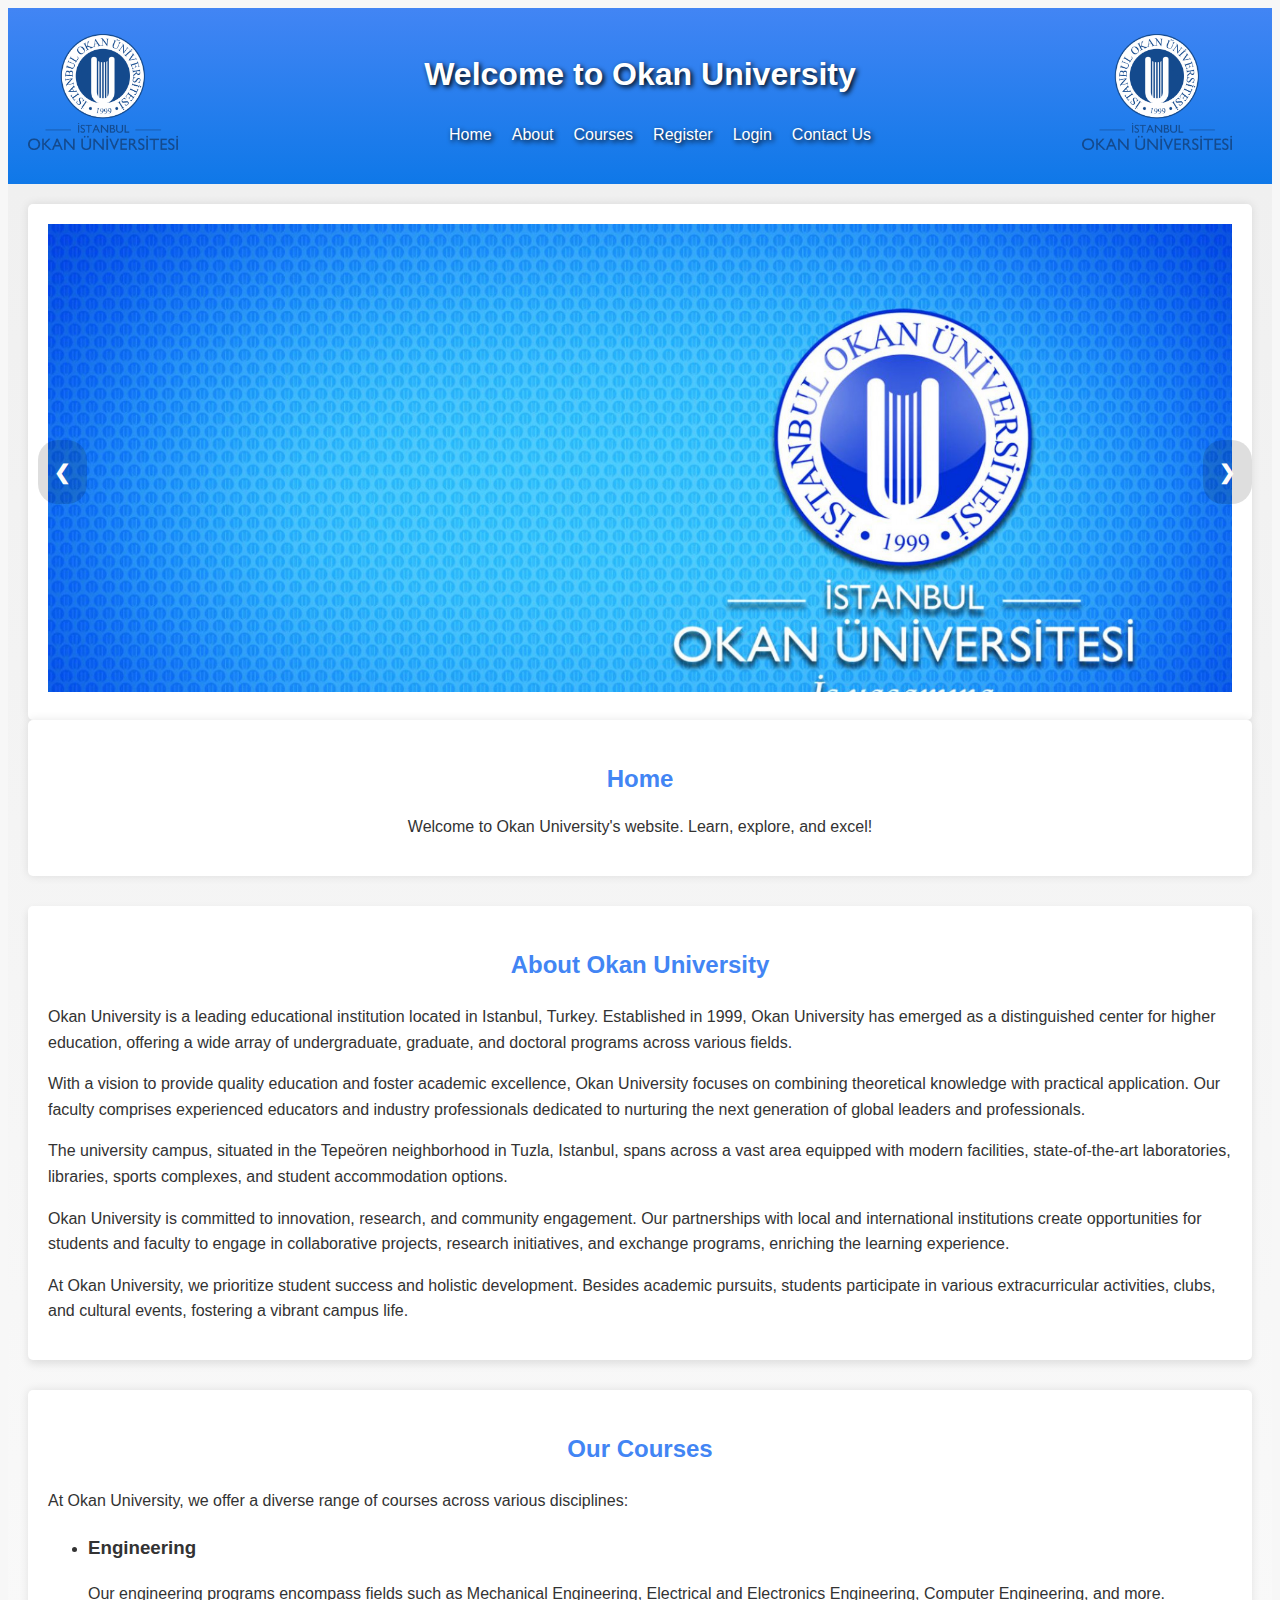
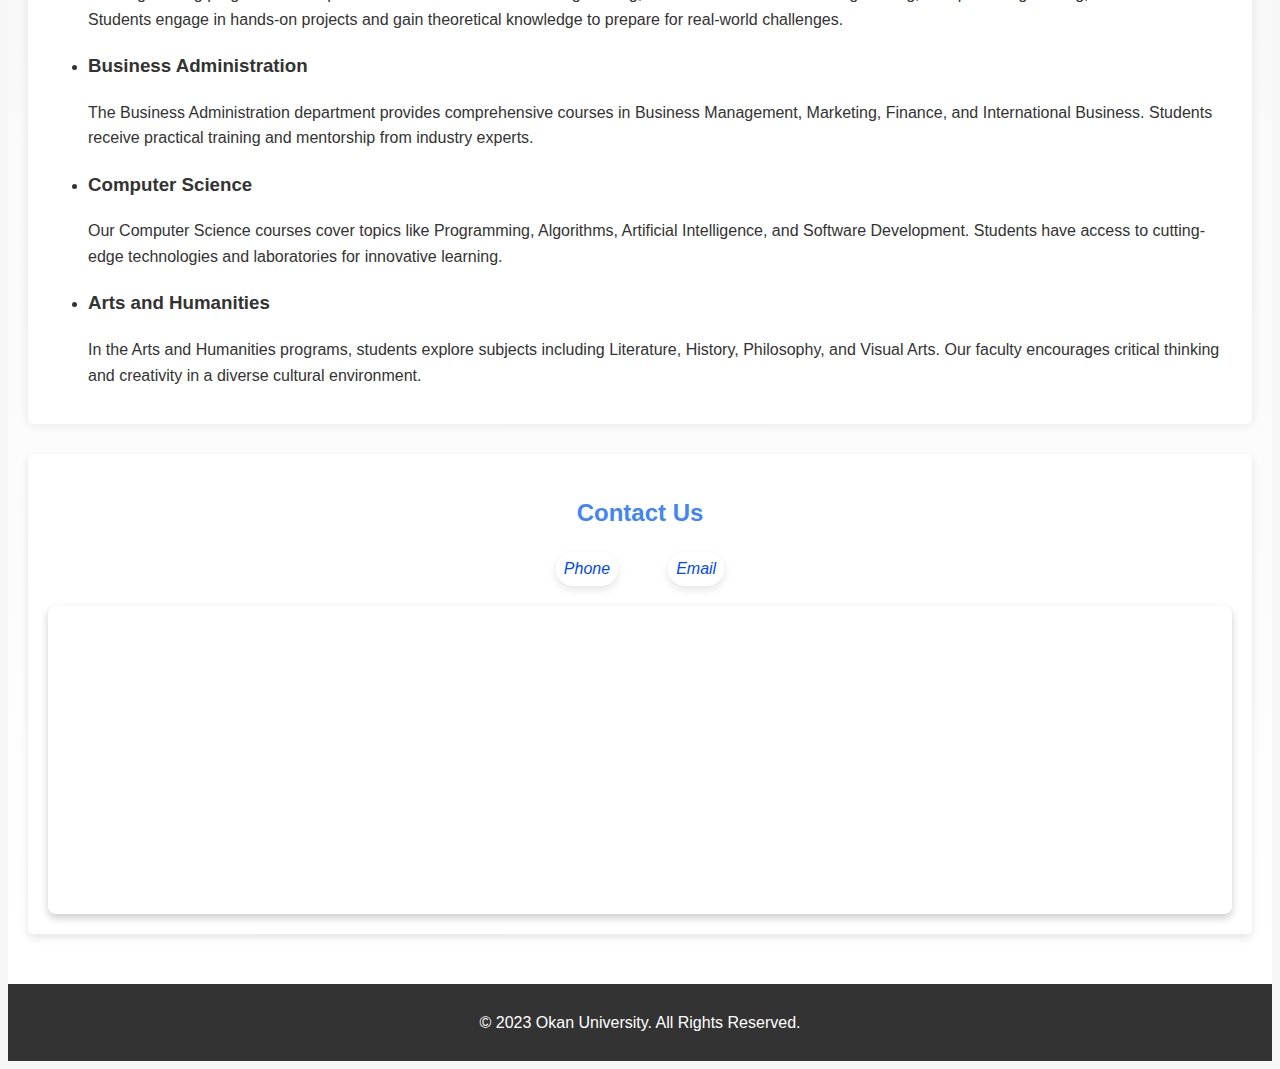
<file: okanweb/index.html>
<!DOCTYPE html>
  <html lang="en">
  <head>
    <link href="https://fonts.googleapis.com/css2?family=Roboto:400,700&display=swap" rel="stylesheet">
    <meta charset="UTF-8">
    <meta name="author" content="Emre Kurubaş">
    <meta name="viewport" content="width=device-width, initial-scale=1.0">
    <title>Okan University</title>
    <link rel="stylesheet" href="styles.css">
    <link rel="icon" href="okanicon.png">
  </head>
  <body>
    <header class="header-with-images">
      <div class="header-left">
        <img src="okanlogo.png" alt="okanlogo">
      </div>
      <div class="header-content">
        <h1>Welcome to Okan University</h1>
        <nav>
          <ul>
            <li><a href="#home" class="expand">Home</a></li>
            <li><a href="#about" class="expand">About</a></li>
            <li><a href="#courses" class="expand">Courses</a></li>
            <li><a href="#" class="expand" onclick="openRegistrationPage()" >Register</a></li>
            <li><a href="#" class="expand" onclick="openLoginPage()" >Login</a></li>
            <li><a href="#" class="expand" onclick="openHelpPage()">Contact Us</a></li>
          </ul>
        </nav>
      </div>
      <div class="header-right">
        <img src="okanlogo.png" alt="okanlogo">
      </div>
    </header>

    <main class="section-with-gradient">
      
      <section id="slideshow" class="slideshow">
        <div class="slideshow-container">
          <div class="slide fade">
            <img src="photo1.jpg" alt="Slide 1">
          </div>
          <div class="slide fade">
            <img src="photo2.jpg" alt="Slide 2">
          </div>
          <div class="slide fade">
            <img src="photo3.jpg" alt="Slide 3">
          </div>
        </div>
        <a class="prev" onclick="changeSlide(-1)">&#10094;</a>
        <a class="next" onclick="changeSlide(1)">&#10095;</a>
      </section>


      <section id="home" class="section-with-texture expandable-section">
    <h2>Home</h2>
    <p>Welcome to Okan University's website. Learn, explore, and excel!</p>
  </section>


  <section id="about" class="section-with-shadow expandable-section">
    <h2 class="centered-heading">About Okan University</h2>
    <p>Okan University is a leading educational institution located in Istanbul, Turkey. Established in 1999, Okan University has emerged as a distinguished center for higher education, offering a wide array of undergraduate, graduate, and doctoral programs across various fields.</p>
    <p>With a vision to provide quality education and foster academic excellence, Okan University focuses on combining theoretical knowledge with practical application. Our faculty comprises experienced educators and industry professionals dedicated to nurturing the next generation of global leaders and professionals.</p>
    <p>The university campus, situated in the Tepeören neighborhood in Tuzla, Istanbul, spans across a vast area equipped with modern facilities, state-of-the-art laboratories, libraries, sports complexes, and student accommodation options.</p>
    <p>Okan University is committed to innovation, research, and community engagement. Our partnerships with local and international institutions create opportunities for students and faculty to engage in collaborative projects, research initiatives, and exchange programs, enriching the learning experience.</p>
    <p>At Okan University, we prioritize student success and holistic development. Besides academic pursuits, students participate in various extracurricular activities, clubs, and cultural events, fostering a vibrant campus life.</p>
  </section>

  <section id="courses" class="expandable-section">
    <h2 class="centered-heading">Our Courses</h2>
    <p>At Okan University, we offer a diverse range of courses across various disciplines:</p>
    <ul>
      <li>
        <h3>Engineering</h3>
        <p>Our engineering programs encompass fields such as Mechanical Engineering, Electrical and Electronics Engineering, Computer Engineering, and more. Students engage in hands-on projects and gain theoretical knowledge to prepare for real-world challenges.</p>
      </li>
      <li>
        <h3>Business Administration</h3>
        <p>The Business Administration department provides comprehensive courses in Business Management, Marketing, Finance, and International Business. Students receive practical training and mentorship from industry experts.</p>
      </li>
      <li>
        <h3>Computer Science</h3>
        <p>Our Computer Science courses cover topics like Programming, Algorithms, Artificial Intelligence, and Software Development. Students have access to cutting-edge technologies and laboratories for innovative learning.</p>
      </li>
      <li>
        <h3>Arts and Humanities</h3>
        <p>In the Arts and Humanities programs, students explore subjects including Literature, History, Philosophy, and Visual Arts. Our faculty encourages critical thinking and creativity in a diverse cultural environment.</p>
      </li>
    </ul>
  </section>

  <section id="contact" class="section-with-shadow expandable-section">
    <h2 class="centered-heading">Contact Us</h2>
    <div class="contact-info">
      <address>
        <a href="tel:+902166771630">Phone</a>
        <a href="mailto:info@okan.edu">Email</a>
      </address>
    </div>
    <div class="map-container">
      <iframe
        width="600"
        height="450"
        style="border: 0"
        loading="lazy"
        allowfullscreen
        src="https://www.google.com/maps/embed/v1/place?q=Tepeören%20Mahallesi%20Tuzla%20Kamp%C3%BCs%C3%BC%2C%20%C4%B0stanbul%20Okan%20%C3%9Cniversitesi%2C%2034959%20Tuzla%2F%C4%B0stanbul&key=AIzaSyDnfvFV_qMKW84wYyeCAyPzX_rSgD5UR1c"
      ></iframe>
    </div>
  </section>

    </main>

    <footer class="footer-with-gradient">
      <p>&copy; 2023 Okan University. All Rights Reserved.</p>
    </footer>

    <script src="script.js"></script>
    <script>
      function openRegistrationPage() {
        window.location.href = "register.html";
      }
      function openHelpPage() {
        window.location.href = "help.html"; 
      }
    </script>
    <script>let slideIndex = 0;
      showSlides();
      
      function showSlides() {
        const slides = document.getElementsByClassName("slide");
        for (let i = 0; i < slides.length; i++) {
          slides[i].style.display = "none";
        }
        slideIndex++;
        if (slideIndex > slides.length) {
          slideIndex = 1;
        }
        slides[slideIndex - 1].style.display = "block";
        setTimeout(showSlides, 5000);
      }
      
      function changeSlide(n) {
        slideIndex += n;
        const slides = document.getElementsByClassName("slide");
        if (slideIndex > slides.length) {
          slideIndex = 1;
        } else if (slideIndex < 1) {
          slideIndex = slides.length;
        }
        for (let i = 0; i < slides.length; i++) {
          slides[i].style.display = "none";
        }
        slides[slideIndex - 1].style.display = "block";
      }
      </script>
      
  </body>
  </html>
</file>
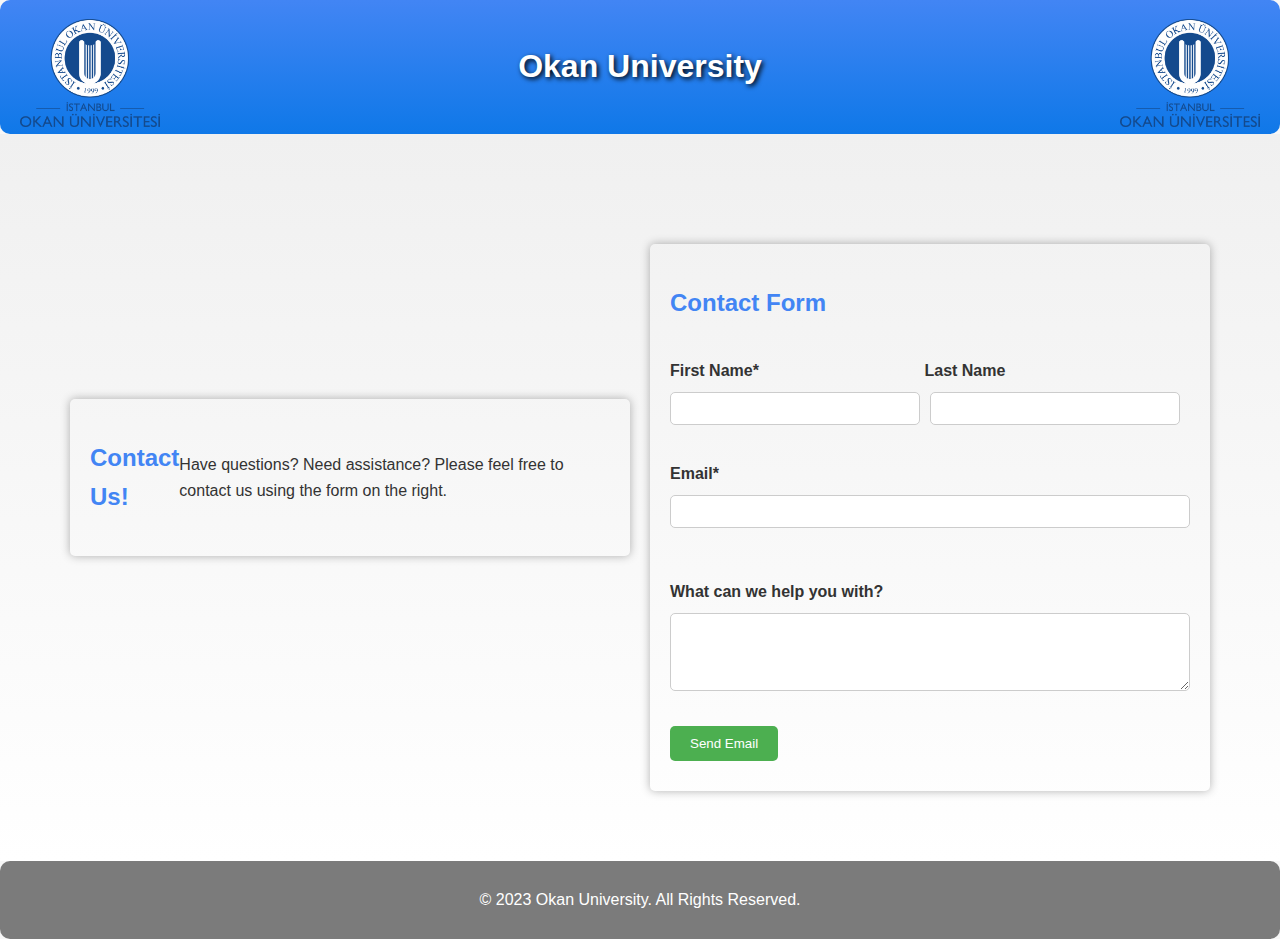
<file: okanweb/help.html>
<!DOCTYPE html>
<html lang="en">
<head>
    <meta charset="UTF-8">
    <meta name="viewport" content="width=device-width, initial-scale=1.0">
    <meta name="author" content="Emre Kurubaş">
    <title>Contact Us - Help</title>
    <link rel="stylesheet" href="styles.css"> 
    <link rel="icon" href="okanicon.png">
    <style>
        #successMessage {
            display: none;
            position: fixed;
            top: 50%;
            left: 50%;
            transform: translate(-50%, -50%);
            background-color: #4CAF50;
            color: white;
            padding: 20px;
            border-radius: 5px;
            text-align: center;
            z-index: 1000;
            box-shadow: 0 0 10px rgba(0, 0, 0, 0.3);
          }
        body {
            font-family: Arial, sans-serif;
            margin: 0;
            padding: 0;
            background-size: cover;
            background-position: center;
            background-repeat: no-repeat;
            background-attachment: fixed;
            color: #333;
        }
        
        

        .form-section form #firstName,
        .form-section form #lastName {
            width: calc(50% - 10px);
            display: inline-block;
            margin-right: 10px;
        }
        
        .container {
            display: flex;
            justify-content: space-between;
            align-items: center;
            padding: 50px;
        }

        .contact-section {
            flex: 1;
            padding: 20px;
            
            border-radius: 5px;
            box-shadow: 0 0 10px rgba(0, 0, 0, 0.3);
            margin-bottom: 40px;
            margin-right: 10px;
        }

        .contact-section h2 {
            margin-bottom: 20px;
            color: #4285f4;
        }

        .contact-section p {
            font-size: 16px;
            color: #333;
        }

        .form-section {
            flex: 1;
            padding: 20px;
            
            border-radius: 5px;
            box-shadow: 0 0 10px rgba(0, 0, 0, 0.3);
            margin-top: 40px;
            margin-left: 10px;
        }

        .form-section h2 {
            margin-bottom: 20px;
            color: #4285f4;
        }
        .form-section form h3 {
            font-size: 16px;
            display: inline-block;
            width: calc(50% - 10px);
            margin-bottom: 8px;
        }
        .form-section form .name-inputs {
            display: flex;
            justify-content: space-between;
            width: 100%;
            margin-bottom: 10px;
        }
        .form-section form .name-inputs input {
            width: calc(50% - 5px);
            padding: 8px;
            border: 1px solid #ccc;
            border-radius: 5px;
            box-sizing: border-box;
            margin-bottom: 10px;
        }


        .form-section form label,
        .form-section form input,
        .form-section form textarea {
            display: block;
            margin-bottom: 10px;
            width: 100%;
            padding: 8px;
            border: 1px solid #ccc;
            border-radius: 5px;
            box-sizing: border-box;
        }

        .form-section form input[type="submit"] {
            width: auto;
            padding: 10px 20px;
            border: none;
            border-radius: 5px;
            background-color: #4CAF50;
            
            cursor: pointer;
            transition: background-color 0.3s ease;
        }

        .form-section form input[type="submit"]:hover {
            background-color: #45a049;
        }

        @media (max-width: 768px) {
            .container {
                flex-direction: column;
                padding: 20px;
            }

            .contact-section,
            .form-section {
                width: 100%;
                margin-bottom: 20px;
            }
            .form-section form textarea {
                width: calc(100% - 16px);
                padding: 8px;
                border: 1px solid #ccc;
                border-radius: 5px;
                box-sizing: border-box;
                margin-bottom: 8px;
            }
        }
    </style>
</head>
<body>
    <header class="header-login">
        <h1>
            <img src="okanlogo.png" alt="Left Image" class="header-image left">
            <a href="index.html">Okan University</a>
            <img src="okanlogo.png" alt="Right Image" class="header-image right">
        </h1>
      </header>

      <main class="section-with-gradient">
        <div class="container">
            <div class="contact-section">
                <h2>Contact Us!</h2>
                <p>Have questions? Need assistance? Please feel free to contact us using the form on the right.</p>
            </div>

            <div class="form-section">
                <h2>Contact Form</h2>
                <form id="contact-form" method="post" enctype="text/plain">
                    <h3>First Name*</h3>
                    <h3>Last Name</h3><br>
                
                    <div class="name-inputs">
                        <input type="text" id="firstName" name="firstName" required>
                        <input type="text" id="lastName" name="lastName">
                    </div>
                
                    <h3>Email*</h3>
                    <input type="email" id="email" name="email" required><br>
                
                    <h3>What can we help you with?</h3>
                    <textarea id="query" name="query" rows="4" required></textarea><br>
                
                    <input type="submit" value="Send Email">
                </form>
                <div id="successMessage" >E-mail sent!</div>
                
                
            </div>
        </div>
    </main>

    <footer class="footer-login">
        <p>&copy; 2023 Okan University. All Rights Reserved.</p>
      </footer>
      <script>
        document.getElementById('contact-form').addEventListener('submit', function(event) {
            event.preventDefault();
    
            document.getElementById('successMessage').style.display = 'block';
    
            setTimeout(function() {
                window.location.href = 'index.html';
            }, 2000); 
        });
    </script>
</body>
</html>
</file>
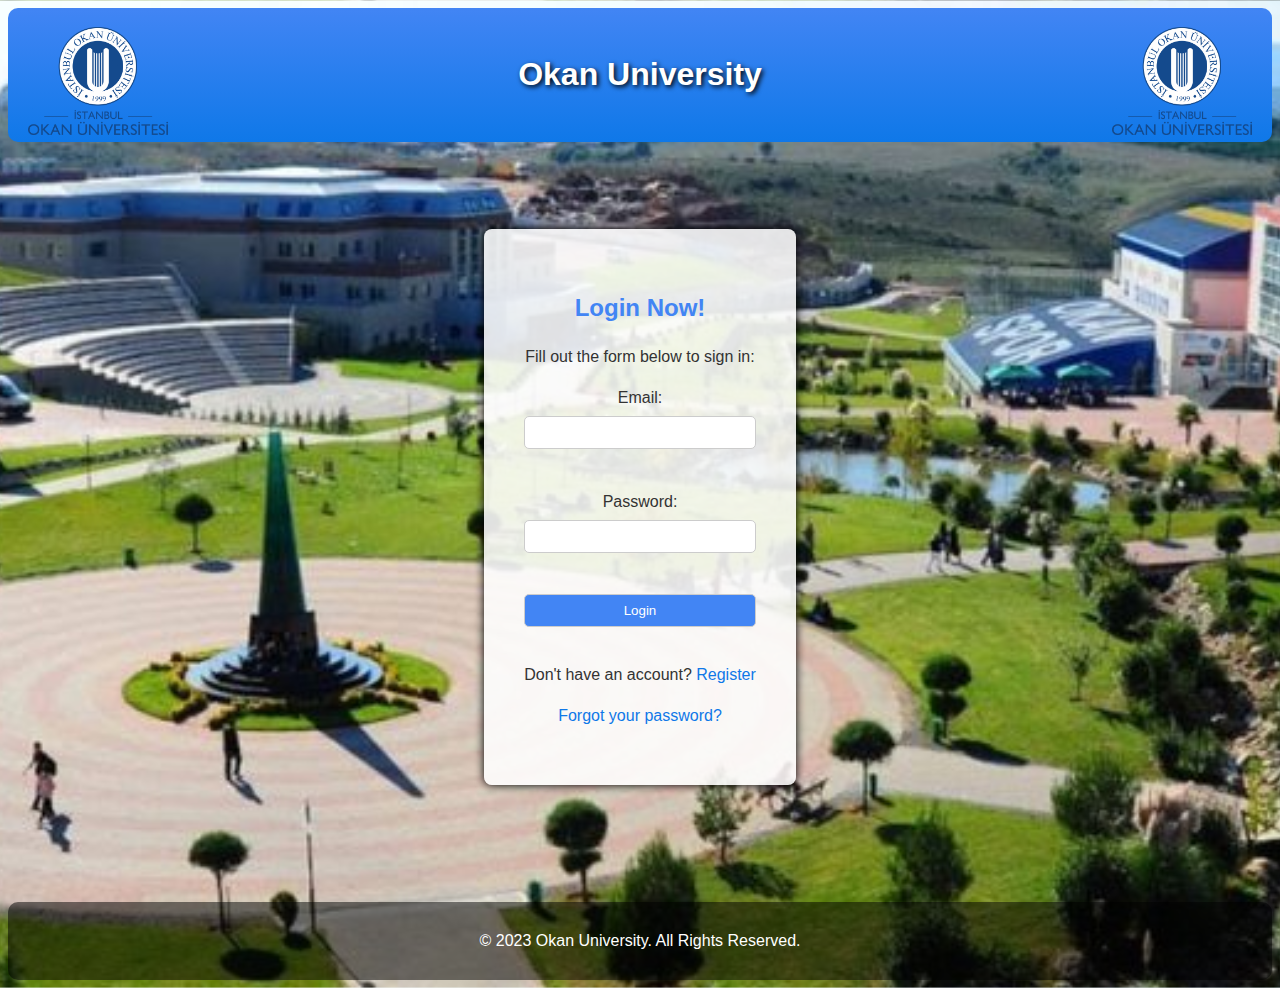
<file: okanweb/login.html>
<!DOCTYPE html>
<html lang="en">
<head>
  <style>
    .success-message {
      display: none;
      position: fixed;
      top: 50%;
      left: 50%;
      transform: translate(-50%, -50%);
      background-color: #4CAF50; 
      color: white;
      padding: 20px;
      border-radius: 5px;
      text-align: center;
      z-index: 1000;
      box-shadow: 0 0 10px rgba(0, 0, 0, 0.3);
    }
  </style>
  <meta charset="UTF-8">
  <meta name="viewport" content="width=device-width, initial-scale=1.0">
  <meta name="author" content="Emre Kurubaş">
  <title>Okan University Login</title>
  <link rel="stylesheet" href="styles.css">
  <link rel="icon" href="okanicon.png">
</head>
<body class="login-page">
  <header class="header-login">
    <h1>
        <img src="okanlogo.png" alt="Left Image" class="header-image left">
        <a href="index.html">Okan University</a>
        <img src="okanlogo.png" alt="Right Image" class="header-image right">
    </h1>
  </header>

  <main class="main-login">
    <section class="section-login">
      <h2>Login Now!</h2>
      <p>Fill out the form below to sign in:</p>
      <form action="#" method="post" class="form-login" id="loginForm">
        <label for="email">Email:</label>
        <input type="email" id="email" name="email" required><br><br>
        
        <label for="password">Password:</label>
        <input type="password" id="password" name="password" required><br><br>
        
        <input type="submit" value="Login" class="submit-button">
      </form>
      <p class="login-text">Don't have an account? <a href="register.html" class="login-link">Register</a></p>
      <p class="login-text"><a href="help.html" class="login-link">Forgot your password?</a></p>
      <p id="loginSuccessMessage" class="success-message">Successfully logged in!</p>
    </section>
  </main>

  <footer class="footer-login">
    <p>&copy; 2023 Okan University. All Rights Reserved.</p>
  </footer>
  <script>
    document.getElementById('loginForm').addEventListener('submit', function(event) {
      event.preventDefault(); 
      
      
      const successMessage = document.getElementById('loginSuccessMessage');
      successMessage.style.display = 'block';

      
      setTimeout(function() {
        successMessage.style.display = 'none';
        window.location.href = 'index.html'; 
      }, 2000); 
    });
  </script>
</body>
</html>
</file>
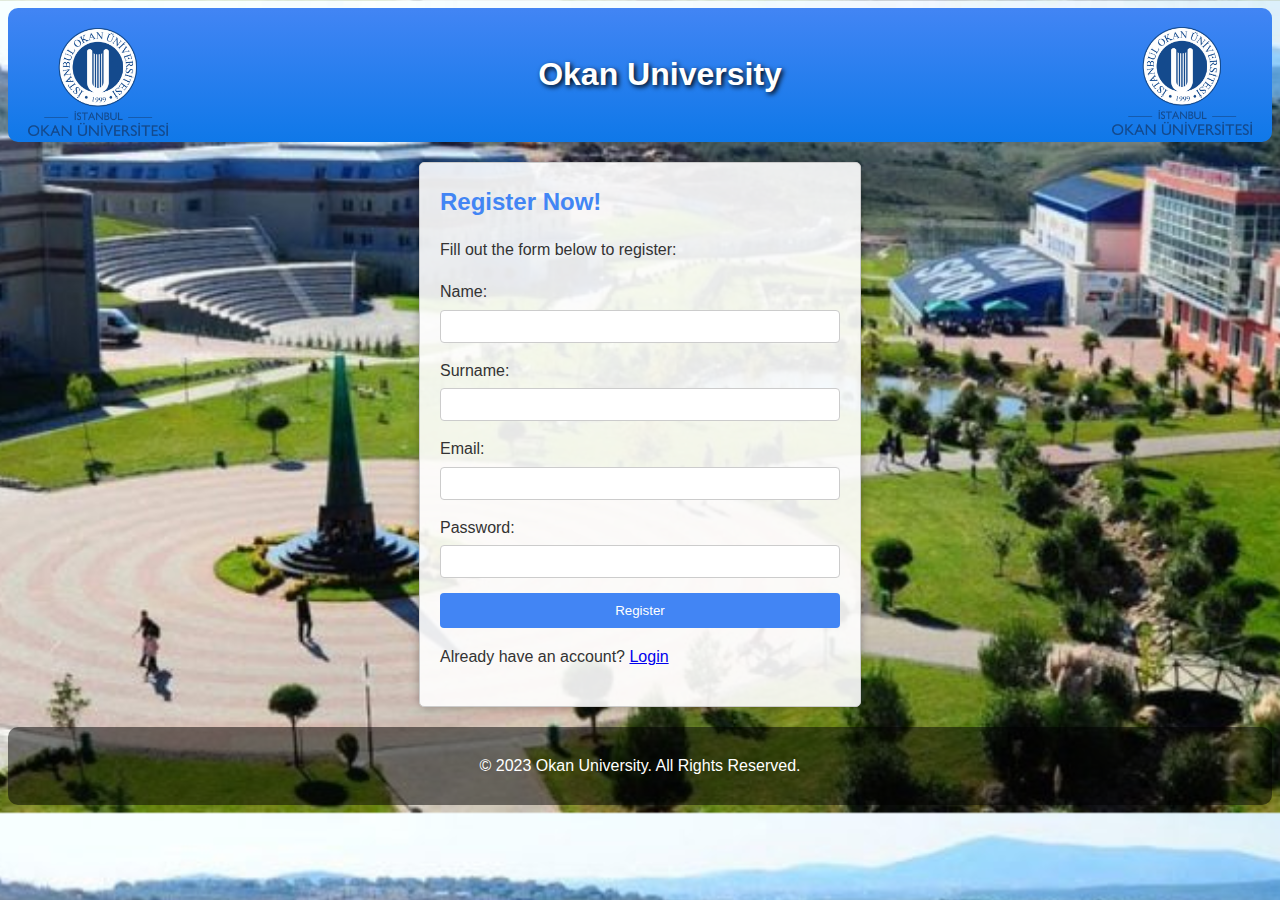
<file: okanweb/register.html>
<!DOCTYPE html>
<html lang="en">
<head>
  <meta charset="UTF-8">
  <meta name="viewport" content="width=device-width, initial-scale=1.0">
  <meta name="author" content="Emre Kurubaş">
  <title>Okan University Registration</title>
  <link rel="stylesheet" href="styles.css">
  <link rel="icon" href="okanicon.png">
  <style>
    header h1 a {
      text-decoration: none; /* Remove underline */
      color: inherit; /* Inherit text color */
      font-weight: inherit; /* Inherit font weight */
    }
    .registration-form {
      max-width: 400px;
      margin: 0 auto;
      padding: 20px;
      border: 1px solid #ccc;
      border-radius: 5px;
      background-color: rgba(255, 255, 255, 0.9); /* Adjust the opacity here */
      box-shadow: 0 0 10px rgba(0, 0, 0, 0.3); /* Add shadow effect */
    }

    #successMessage {
      display: none;
      position: fixed;
      top: 50%;
      left: 50%;
      transform: translate(-50%, -50%);
      background-color: #4CAF50; 
      color: white;
      padding: 20px;
      border-radius: 5px;
      text-align: center;
      z-index: 1000;
      box-shadow: 0 0 10px rgba(0, 0, 0, 0.3);
    }
  </style>
</head>
<body class="register-page">
  <header class="header-register">
    <img src="okanlogo.png" alt="Image" class="left-image">
    <h1><a href="index.html">Okan University</a></h1>
    <img src="okanlogo.png" alt="Right Image" class="right-image">
  </header>

  <main>
    <section class="registration-form">
      <h2>Register Now!</h2>
      <p>Fill out the form below to register:</p>
      <form id="registrationForm" action="submit_registration.php" method="post">
        <label for="name">Name:</label>
        <input type="text" id="name" name="name" required><br>
        
        <label for="surname">Surname:</label>
        <input type="text" id="surname" name="surname" required><br>
        
        <label for="email">Email:</label>
        <input type="email" id="email" name="email" required><br>
        
        <label for="password">Password:</label>
        <input type="password" id="password" name="password" required><br>
        
        <input type="submit" value="Register">
      </form>
      <div id="warning" style="display: none; color: red;">Email is already in use. Please use a different email.</div>
      <div id="successMessage">Registration successful! Redirecting...</div>
      <script>
        document.getElementById('registrationForm').addEventListener('submit', function(event) {
          event.preventDefault();
      
            // Display success message
            document.getElementById('successMessage').style.display = 'block';

            // Redirect to the index.html page after 2 seconds
            setTimeout(function() {
              window.location.href = 'index.html';
            }, 2000);
          }
        );
      </script>
      
      <p class="login-text">Already have an account? <a href="login.html">Login</a></p>
    </section>
  </main>

  <footer class="footer-register">
    <p>&copy; 2023 Okan University. All Rights Reserved.</p>
  </footer>
  <script src="script.js"></script>
</body>
</html>
</file>
<file: okanweb/styles.css>
body {
    font-family: Arial, sans-serif;
    line-height: 1.6;
    background-color: #f7f7f7; /* Light gray background */
    color: #333; /* Dark text color */
  }
header {
  background: linear-gradient(to bottom, #4285f4, #0f78e8);
  color: #fff;
  padding: 20px;
  text-align: center;
  text-shadow: 2px 2px 5px rgb(0, 0, 0);
  position: relative; /* Create a stacking context for pseudo-element */
}
nav ul {
    list-style: none;
    display: flex; /* Use flexbox for the layout */
    justify-content: center; /* Horizontally center the items */
  }  
nav ul li {
    margin-right: 20px;
  }
  
nav ul li:last-child {
    margin-right: 0; /* Remove margin for the last item */
  }
  
nav ul li a {
    text-decoration: none;
    color: #fff;
  }
main {
    padding: 20px;
  }
  
section {
    margin-bottom: 30px;
    background-color: #fff; /* White background for sections */
    padding: 20px;
    border-radius: 5px;
    box-shadow: 0 0 10px rgba(0, 0, 0, 0.1); /* Shadow effect */
  }
  
section h2 {
    margin-bottom: 10px;
    color: #4285f4; /* Google Blue for section headings */
  }
  
footer {
    background-color: #333;
    color: #fff;
    text-align: center;
    padding: 10px;
  }


.logo-img {
    max-width: 150px; /* Adjust the maximum width of the image */
    display: block; /* Display the image as a block element */
    margin: 0 auto 20px; /* Center the image horizontally and add a margin below */
  }
  
#home {
    text-align: center; /* Center-align the text content */
    position: relative; /* Set position to relative for absolute positioning of the image */
  }
  
#home img {
    position: absolute; /* Set position to absolute for custom positioning */
    top: 20px; /* Position from the top */
    left: 20px; /* Position from the left */
  }
  /* Example shadow effect */
.card {
  box-shadow: 0 4px 8px rgba(0, 0, 0, 0.1); /* Adjust values for depth */
}
.header-with-shadow {
  box-shadow: 0 2px 4px rgba(0, 0, 0, 0.2); /* Shadow effect for header */
}
.section-with-shadow {
  box-shadow: 0 4px 8px rgba(0, 0, 0, 0.1); /* Shadow effect for sections */
}
.section-with-gradient {
  background: linear-gradient(to bottom, #f0f0f0, #ffffff); /* Gradient background for main sections */
}
html{
  scroll-behavior: smooth;
  }
.header-with-images {
  display: flex;
  align-items: center;
  padding: 20px;
  background: linear-gradient(to bottom, #4285f4, #0f78e8);
  color: #fff;
}
.header-left,
.header-right {
  margin-right: 20px; /* Adjust margin between images */
}
.header-content {
  flex: 1;
}
.header-left img,
.header-right img {
  max-width: 150px; /* Set the maximum width of the images */
  height: auto;
}
.expandable-section {
  transition: transform 0.3s ease-in-out; /* Add smooth transition */
}
.expandable-section:hover {
  transform: scale(1.02); /* Scale up the section on hover */
}

.slideshow {
  position: relative;
  max-width: 100%;
  margin: 0 auto;
  overflow: hidden;
  transition: 0.5s ease-in-out;
}

.slides {
  display: flex;
  transition: transform 0.5s;
}

.slide img {
  width: 100%; 
  height: auto; /* Maintain aspect ratio */
  object-fit: cover; /* Ensure images cover the entire slide */
  opacity: 1; 
  
}
.slide.active img {
  opacity: 1; /* Display active slide with full opacity */
}
.prev,
.next {
  cursor: pointer;
  position: absolute;
  top: 50%;
  width: auto;
  margin-top: -22px;
  padding: 16px;
  color: rgb(252, 252, 252);
  font-weight: bold;
  font-size: 20px;
  transition: 0.6s ease;
  border-radius: 0 3px 3px 0;
  z-index: 1000;
  background-color: rgba(0, 0, 0, 0.13);
  text-decoration: none;
  border-bottom-left-radius: 20px;
  border-bottom-right-radius: 20px;
  border-top-left-radius: 20px;
  border-top-right-radius: 20px;
}

.prev {
  left: 10px;
}

.next {
  right: 10px;
}


body {
  font-family: Arial, sans-serif;
  line-height: 1.6;
  background-color: #f7f7f7;
  color: rgb(51, 51, 51);
}

.registration-form {
  max-width: 400px;
  margin: 0 auto;
  padding: 20px;
  border: 1px solid #ccc;
  border-radius: 5px;
  background-color: rgba(255, 255, 255, 0.9);
  box-shadow: 0 0 10px rgb(0, 0, 0);
}

.registration-form h2 {
  margin-top: 0;
}

/* Style for form labels */
label {
  display: block;
  margin-bottom: 5px;
}

/* Style for input fields */
input[type="text"],
input[type="email"],
input[type="password"] {
  width: 100%;
  padding: 8px;
  margin-bottom: 15px;
  border: 1px solid #ccc;
  border-radius: 4px;
  box-sizing: border-box;
}

/* Style for submit button */
input[type="submit"] {
  width: 100%;
  padding: 10px;
  border: none;
  border-radius: 4px;
  background-color: #4285f4;
  color: white;
  cursor: pointer;
  transition: background-color 0.3s ease;
}

input[type="submit"]:hover {
  background-color: #0f78e8;
  transform: scale(1.05);
}

body.register-page {
  background-image: url('register-background.jpg');
  background-size: cover; /* Cover the entire background */
  background-position: center; /* Center the background image */
}

.header-register {
  background-color: rgba(0, 0, 0, 0); 
  border-top-left-radius: 10px;
  border-top-right-radius: 10px;
  border-bottom-left-radius: 10px;
  border-bottom-right-radius: 10px;
}

.footer-register {
  background-color: rgba(0, 0, 0, 0.503); /* Adjust the alpha value (0.0 to 1.0) to change opacity */
  border-bottom-left-radius: 10px;
  border-bottom-right-radius: 10px;
  border-top-left-radius: 10px;
  border-top-right-radius: 10px;
}

.left-image {
  width: 140px; /* Adjust the width as needed */
  height: auto; /* Maintain aspect ratio */
  float: left; /* Float the image to the left of the content */
  margin-right: -100px; /* Add space between the image and text */
}
.right-image {
  width: 140px; /* Adjust the width of the right image */
  height: auto; /* Maintain aspect ratio */
  float: right; /* Float the right image to the right of the content */
  margin-left: 10px; /* Add space between the right image and text */
  margin-top: -95px;
}
.contact-section {
  display: flex;
  align-items: center;
  justify-content: space-between;
}
.contact-info {
  display: flex;
  justify-content: center;
  
}

.map-container {
  margin-top: 20px; /* Adjust the top margin as needed */
  box-shadow: 0 4px 8px rgba(0, 0, 0, 0.2);
  border-radius: 8px;
  overflow: hidden;
  transition: transform 0.3s ease-in-out;
}
.map-container:hover {
  transform: scale(1.05); /* Scale up on hover */
}

.map-container iframe {
  width: 100%; /* Adjust width as needed */
  height: 300px; /* Adjust height as needed */
  border: 0;
  border-radius: 8px;
  overflow: hidden;
}
address a {
      text-decoration: none; /* Remove underline */
      color: rgb(0, 71, 251); 
      padding: 4px 8px; /* Add padding to create oval background */
      border-radius: 20px; /* Make the background oval-shaped */
      background-color: white; /* Background color */
      display: inline-block; /* Ensure inline display */
      box-shadow: 0 4px 8px rgba(0, 0, 0, 0.1);
      transition: transform 0.3s ease-in-out;
}
address {
  display: flex; /* Use flexbox for layout */
  gap: 50px; /* Set the gap between links */
  align-items: center;
}
address a:hover {
  transform: scale(1.2); /* Enlarge the box on hover */
}


.login-page {
  font-family: Arial, sans-serif;
  margin: 4px;
  padding: 4px;
  background-image: url('register-background.jpg'); /* Check the path and file name */
  background-size: cover;
  background-position: center;
  color: #333;
}

.login-page a {
  text-decoration: none;
  color: #0f78e8;
}

.login-page a:hover {
  text-decoration: underline;
}

.header-login {
  background: linear-gradient(to bottom, #4285f4, #0f78e8);
  color: #fff;
  padding: 20px;
  text-align: center;
  border-bottom-left-radius: 10px;
  border-bottom-right-radius: 10px;
  border-top-left-radius: 10px;
  border-top-right-radius: 10px;
  background-color: rgba(255, 255, 255, 0.8);
}

.header-login a {
  color: #fff;
  text-decoration: none;
}

.main-login {
  display: flex;
  justify-content: center;
  align-items: center;
  height: 80vh;
}
.centered-heading {
  text-align: center; /* Center-align the heading */
  margin-bottom: 20px; /* Adjust margin for spacing */
}
.section-login {
  background-color: rgba(255, 255, 255, 0.873);
  padding: 40px;
  border-radius: 8px;
  box-shadow: 0 0 10px rgba(0, 0, 0, 0.1);
  text-align: center;
  position: relative;
}
.section-login::before {
  content: '';
  position: absolute;
  top: 0;
  left: 0;
  right: 0;
  bottom: 0;
  z-index: -1;
  box-shadow: 0 0 10px rgb(0, 0, 0);
  border-radius: 8px;
}
.form-login {
  margin-bottom: 20px;
}

.form-login label {
  display: block;
  margin-bottom: 5px;
}

.form-login input[type="email"],
.form-login input[type="password"],
.form-login input[type="submit"] {
  width: 100%;
  padding: 8px;
  margin-bottom: 15px;
  border-radius: 5px;
  border: 1px solid #ccc;
}

.submit-button {
  background-color: #0f78e8;
  color: #fff;
  cursor: pointer;
}

.submit-button:hover {
  background-color: #0c65c0;
}

/* Footer styles */
.footer-login {
  background-color: rgba(0, 0, 0, 0.503);
  color: #fff;
  text-align: center;
  padding: 10px;
  border-top-left-radius: 10px;
  border-top-right-radius: 10px;
  border-bottom-left-radius: 10px;
  border-bottom-right-radius: 10px ;
}
.header-login a:hover {
  text-decoration: none;
  color: #fff;
}
.header-image {
  width: 140px; /* Adjust the width as needed */
  height: auto;
  
}
.left {
  float: left;
  margin-right: 10px;
  margin-top: -22px; /* Adjust the spacing between the image and text */
}

.right {
  float: right;
  margin-left: 10px;
  margin-top: -22px; /* Adjust the spacing between the image and text */
}
.slideshow-container {
  max-width: 100%;
  position: relative;
  margin: auto;
  overflow: hidden;
}

.slide {
  flex: 0 0 100%;
  display: none;
  width: 100%;
  transition: opacity 0.5s;
}

.fade {
  opacity: 1;
}

.prev, .next {
  cursor: pointer;
  position: absolute;
  top: 50%;
  width: auto;
  margin-top: -22px;
  padding: 16px;
  color: rgb(252, 252, 252);
  font-weight: bold;
  font-size: 20px;
  transition: 0.6s ease;
  border-radius: 0 3px 3px 0;
  z-index: 1000;
  background-color: rgba(0, 0, 0, 0.13);
  text-decoration: none;
  border-bottom-left-radius: 20px;
  border-bottom-right-radius: 20px;
  border-top-left-radius: 20px;
  border-top-right-radius: 20px;
}

.next {
  right: 0;
  border-radius: 3px 0 0 3px;
  border-bottom-left-radius: 20px;
  border-bottom-right-radius: 20px;
  border-top-left-radius: 20px;
  border-top-right-radius: 20px;
}

.prev:hover, .next:hover {
  background-color: transparent;
}

.expand {
  transition: transform 0.3s ease-in-out; /* Add a transition for a smooth effect */
  display: inline-block;
}

.expand:hover {
  transform: scale(1.2); /* Increase the size on hover */
}
</file>
